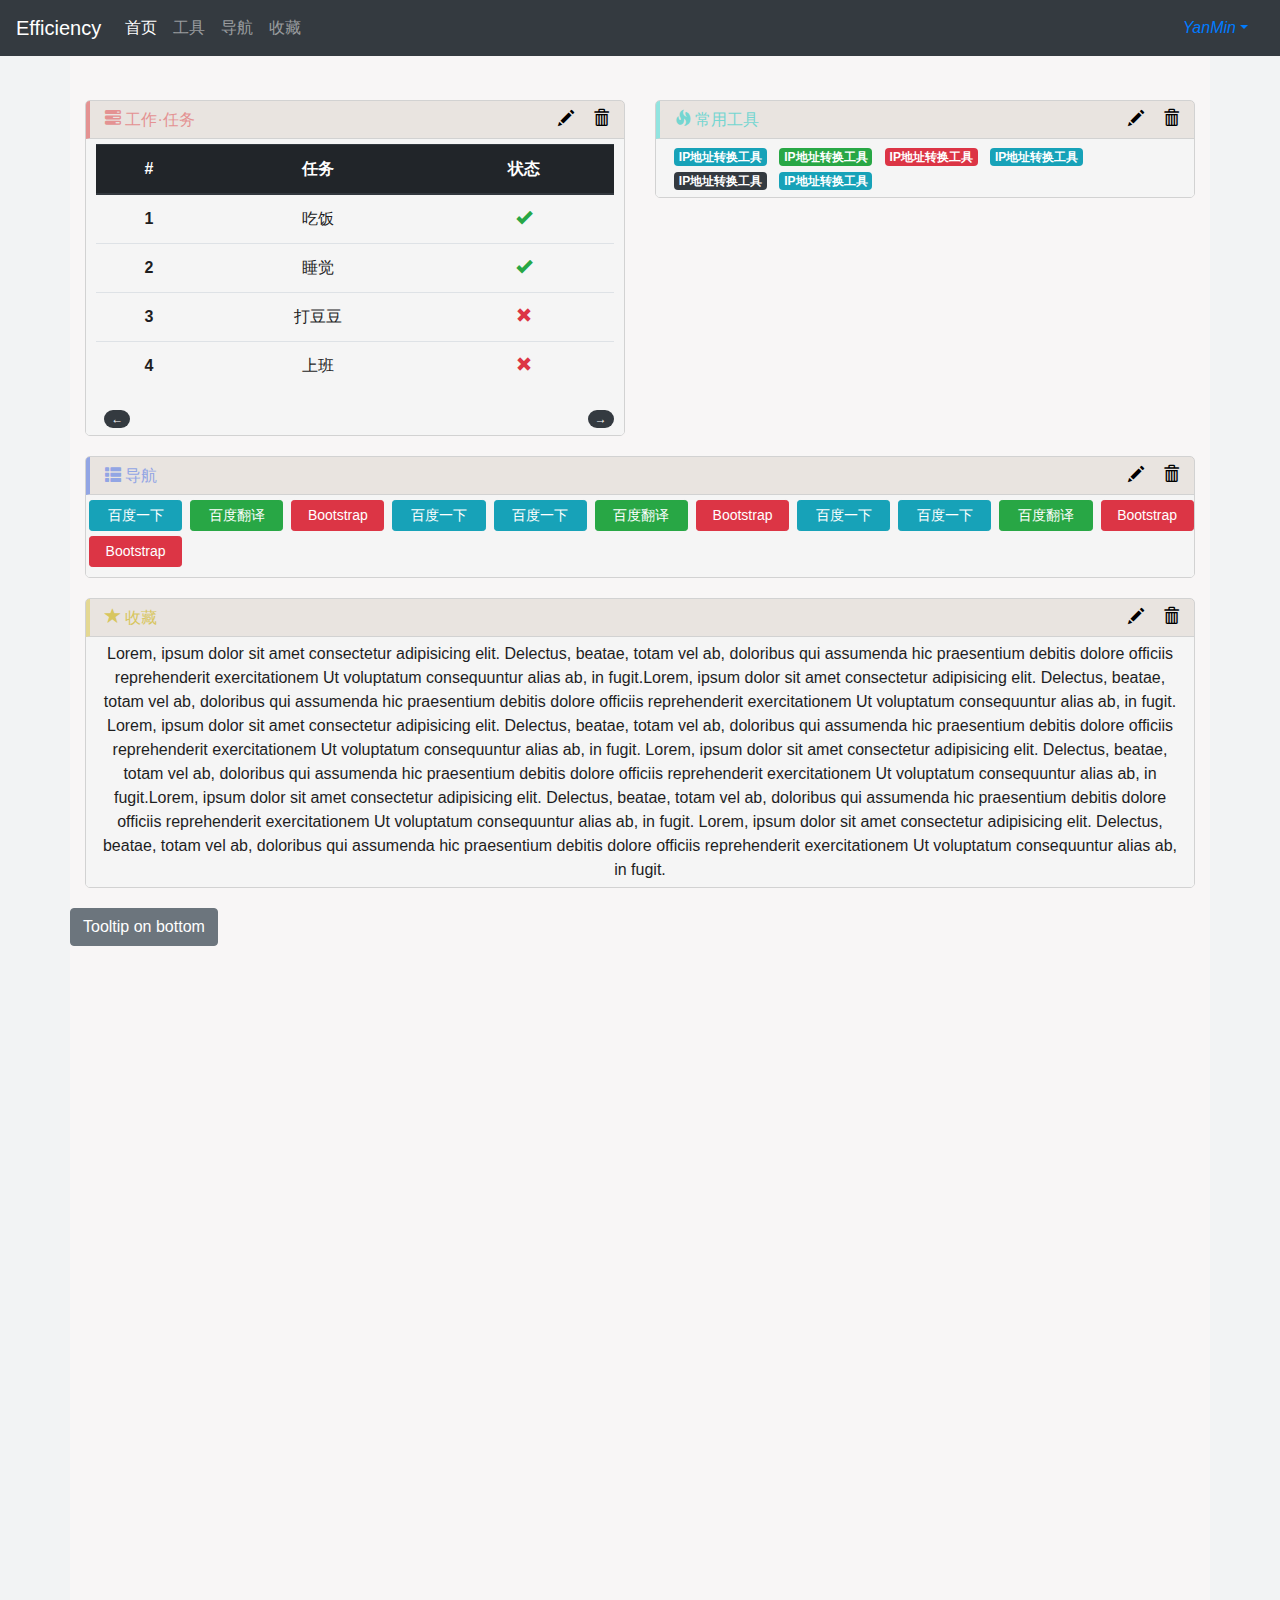
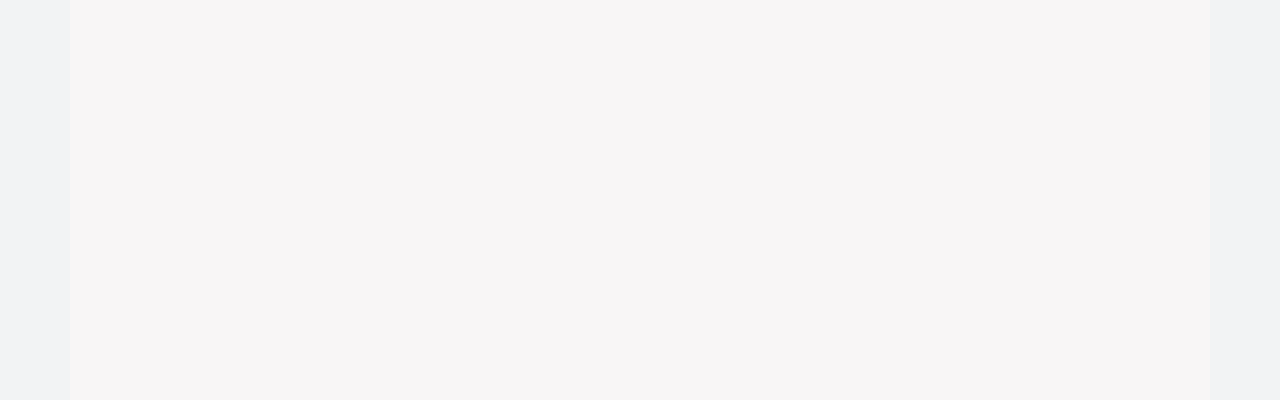
<file: index.html>
<!DOCTYPE html><html><head><meta charset=utf-8><meta name=viewport content="width=device-width,initial-scale=1"><title>easy-link</title><link href=./static/css/app.ee5f28e9924f3ce851200f42f98d0609.css rel=stylesheet></head><body><div id=app></div><script type=text/javascript src=./static/js/manifest.3ad1d5771e9b13dbdad2.js></script><script type=text/javascript src=./static/js/vendor.60fc262c38771cc9a1af.js></script><script type=text/javascript src=./static/js/app.a8f6dd57a84dae161b1b.js></script></body></html>
</file>
